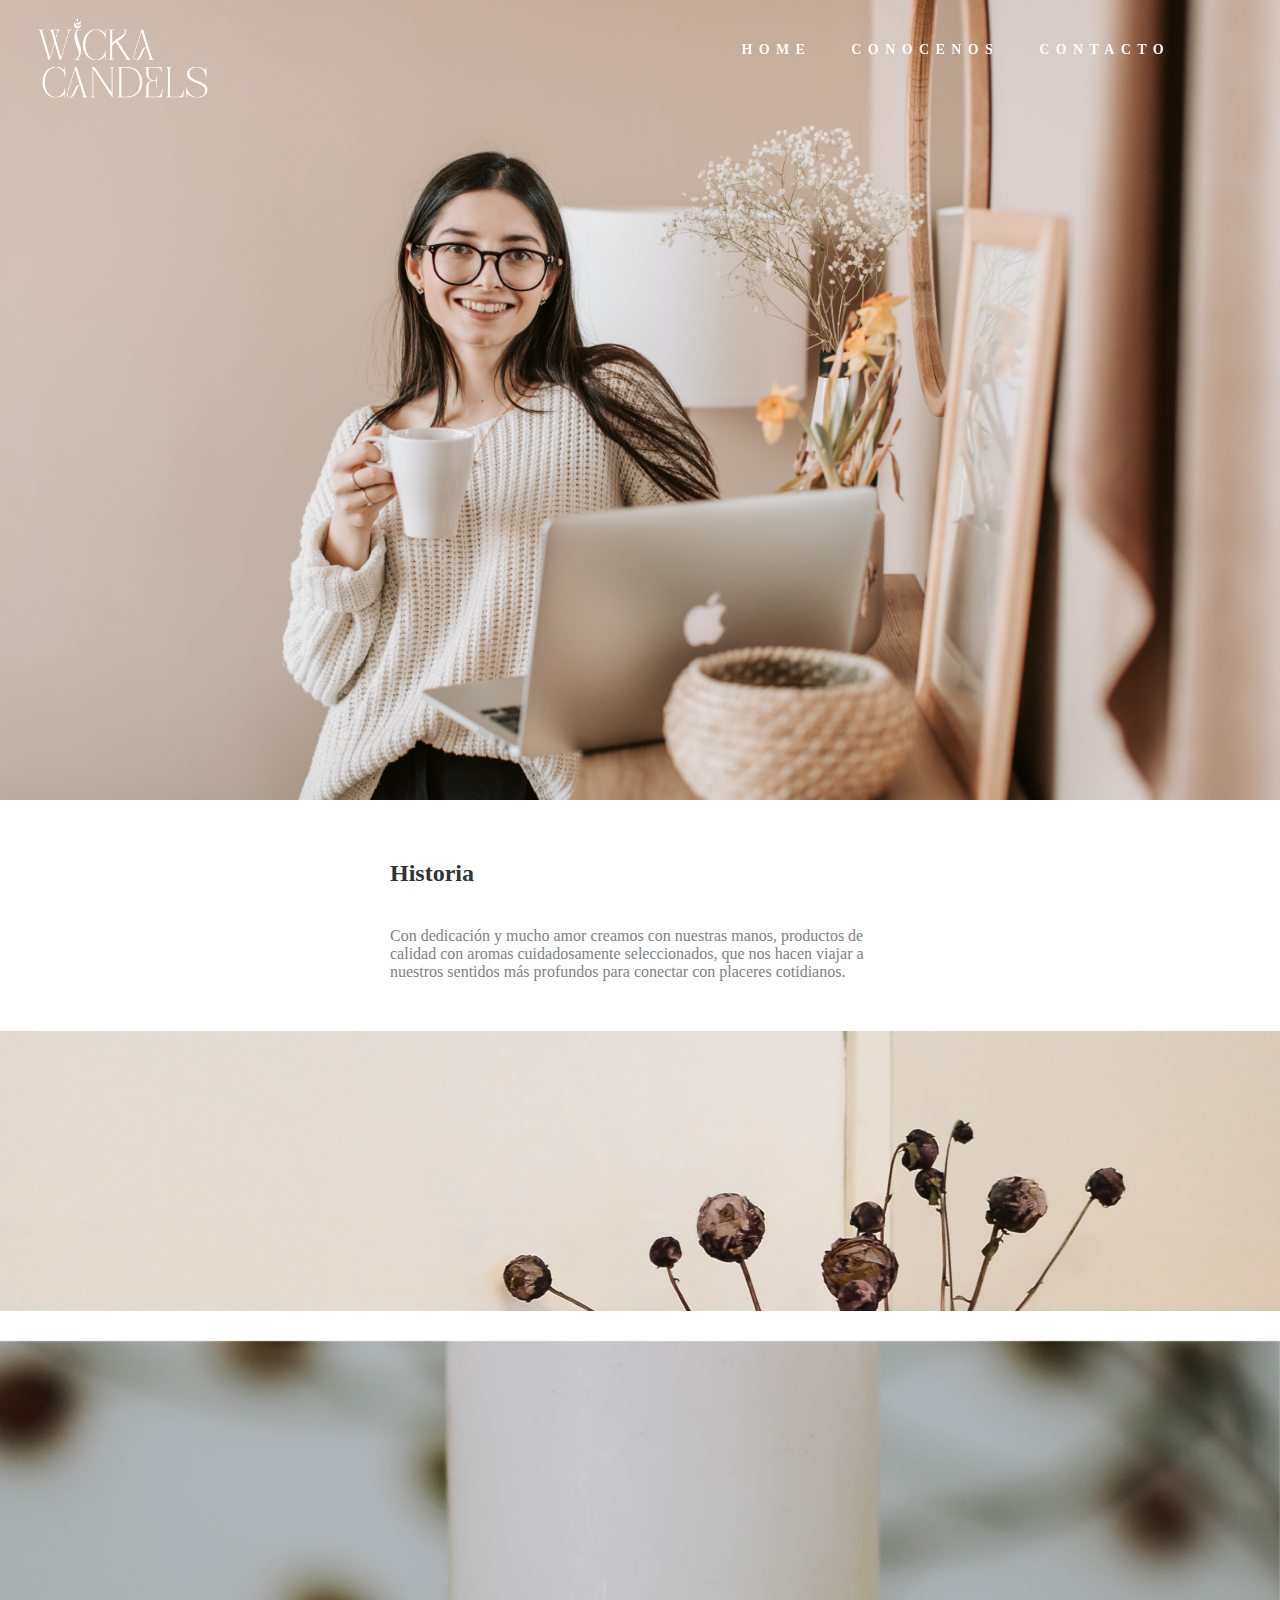
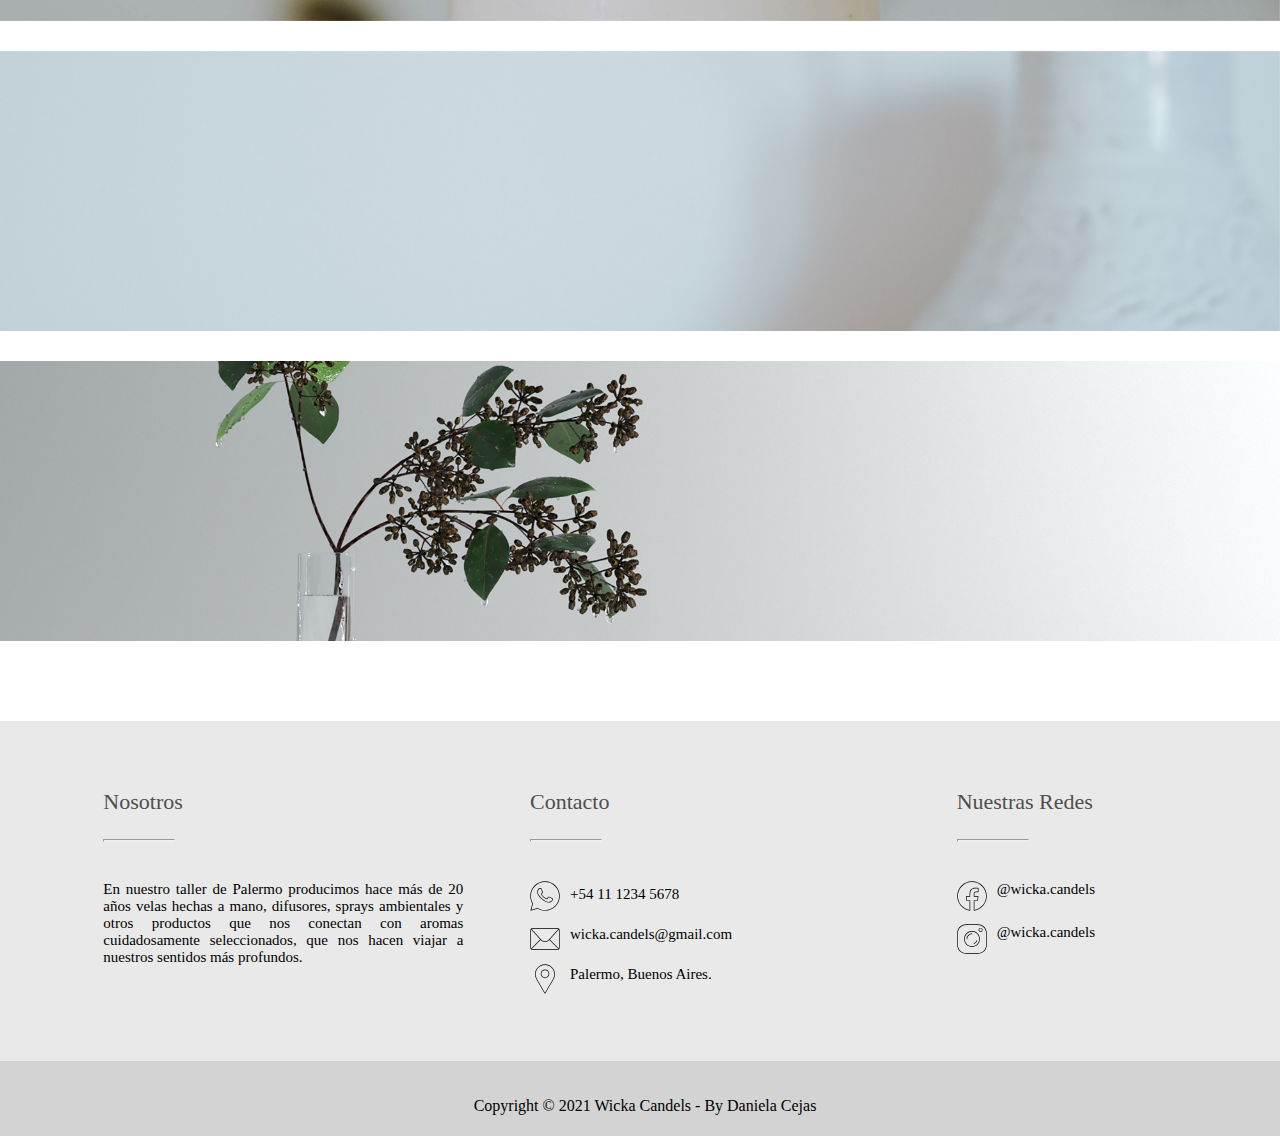
<file: conocenos.html>
<!DOCTYPE html>
<html lang="es">
<head>
    <meta charset="UTF-8">
    <meta http-equiv="X-UA-Compatible" content="IE=edge">
    <meta name="viewport" content="width=device-width, initial-scale=1.0">
    <title>Conocenos</title>
    <link rel="icon" type="image/png" href="Imagenes\1-09.png">
    <link rel="stylesheet" href="stylesheet.css" />
    <link rel="stylesheet" href="stylesheet-conocenos.css"/>
    <link href="https://cdn.jsdelivr.net/npm/bootstrap@5.1.3/dist/css/bootstrap.min.css" rel="stylesheet" integrity="sha384-1BmE4kWBq78iYhFldvKuhfTAU6auU8tT94WrHftjDbrCEXSU1oBoqyl2QvZ6jIW3" crossorigin="anonymous">

</head>
<body>
    <header> 
        <nav >
          <div class="movil">
            <input type="checkbox" id="btn_menu">
            <label for="btn_menu" class="btn_menu flex_column">
              <span id="btn_span_1" class="btn_span"></span>
              <span id="btn_span_2" class="btn_span"></span>
              <span id="btn_span_3" class="btn_span"></span>
            </label>
            <div class="container_flex">
          <div class="logo" id="logo">
            <img id="fotologo" src="Imagenes\1-08.png" alt="#" >
          </div>
          <ul class="estilonav container_menu flex_column">
              <li><a class="estiloli boton efecto" href="index.html">Home</a></li>
              <li><a class="estiloli boton efecto" href="conocenos.html">Conocenos</a></li>
              <li><a class="estiloli boton efecto" href="contacto.html">Contacto</a></li>
          </ul>
        </nav>
        </header>
        <section>
                <article class="contenedorsliders">
                    <div class="filiminas">
                      <div class="slider1">
                        <img
                          class="imagenslider"
                          src="Imagenes\pexels-vlada-karpovich-4050391.jpg"
                          alt="#"
                        />
                      </div>
                    </div>
                  </article>
                  <div class="team-grid">
                  <div class="container">
                    <div class="intro">
                        <h2 class="text-center">Historia </h2>
                        <p class="text-center">Con dedicación y mucho amor creamos con nuestras manos, productos de calidad con aromas cuidadosamente seleccionados, que nos hacen viajar a nuestros sentidos más profundos para conectar con placeres cotidianos.</p>
                    </div>
                    <div class="row people">
                        <div class="col-md-4 col-lg-3 item">
                            <div class="box" style="background-image:url(Imagenes/pexels-skylar-kang-6044254.jpg)">
                                <div class="cover">
                                    <h3 class="name">Aromas</h3>
                                    <p class="title">El aroma que elegís transforma tu espacio en único.</p>
                                    <div class="social"><a href="#"><i class="fa fa-facebook-official"></i></a><a href="#"><i class="fa fa-twitter"></i></a><a href="#"><i class="fa fa-instagram"></i></a></div>
                                </div>
                            </div>
                        </div>
                        <div class="col-md-4 col-lg-3 item">
                            <div class="box" style="background-image:url(Imagenes/pexels-lilartsy-1721096.jpg)">
                                <div class="cover">
                                    <h3 class="name">Hecho a mano</h3>
                                    <p class="title">En cada etapa del proceso de producción, de etiquetado y de empaque, los pequeños detalles se hacen a mano. </p>
                                    <div class="social"><a href="#"><i class="fa fa-facebook-official"></i></a><a href="#"><i class="fa fa-twitter"></i></a><a href="#"><i class="fa fa-instagram"></i></a></div>
                                </div>
                            </div>
                        </div>
                        <div class="col-md-4 col-lg-3 item">
                            <div class="box" style="background-image:url(Imagenes/pexels-nadi-lindsay-2972476.jpg)">
                                <div class="cover">
                                    <h3 class="name">Reutilizar</h3>
                                    <p class="title">El cuidado del medio ambiente es uno de nuestros valores principales.</p>
                                    <div class="social"><a href="#"><i class="fa fa-facebook-official"></i></a><a href="#"><i class="fa fa-twitter"></i></a><a href="#"><i class="fa fa-instagram"></i></a></div>
                                </div>
                            </div>
                        </div>
                        <div class="col-md-4 col-lg-3 item">
                            <div class="box" style="background-image:url(Imagenes/pexels-幻影多媒体-d-4160154.jpg)">
                                <div class="cover">
                                    <h3 class="name">Calidad</h3>
                                    <p class="title">Mas de 20 años de experiencia.</p>
                                    <div class="social"><a href="#"><i class="fa fa-facebook-official"></i></a><a href="#"><i class="fa fa-twitter"></i></a><a href="#"><i class="fa fa-instagram"></i></a></div>
                                </div>
                            </div>
                        </div>
                    </div>
                </div>
            </div>
            
        </section>
        <footer >

            <div class="seccion5" >
      
              <div class="contenedordivs">
      
              <!-- Div1 -->
      
              <div class="sec5div1" id="sec5div1">
                <div class="sec5frase1div1">Nosotros</div>
                <div class="sec5linea1div1"><hr class="sec5estilohr1"></div>
                <div class="sec5frase2div1">En nuestro taller de Palermo producimos hace más de 20 años velas hechas a mano, difusores, sprays ambientales y otros productos que nos conectan con aromas cuidadosamente seleccionados, que nos hacen viajar a nuestros sentidos más profundos.</div>
              </div>
      
              <!-- Div2 -->
              
                <!-- Titulo -->
              <div class="sec5div2" id="sec5div2">
                <div class="sec5frase1div2">Contacto</div>
                <div class="sec5linea1div2"><hr class="sec5estilohr1"></div>
      
                <!-- Whatsapp -->
                <div class="sec5img1div2">
                  <img class="sec5imagenesdiv2" src="Imagenes/whatsapp-103.svg" alt="#">
                </div>
                <div class="sec5frase2div2">+54 11 1234 5678</div>
      
                <!-- Mail-->
                <div class="sec5contenedormail">
                  <img class="sec5iconodiv2" src="Imagenes/mail-5886.svg" alt="#">
                </div>
                <div class="sec5frase3div2">wicka.candels@gmail.com</div>
      
                <!--Ubicacion -->
      
                <div class="sec5contenedorubi">
                  <img class="sec5iconoubi" src="Imagenes/location-2950.svg" alt="#">
                </div>
                <div class="sec5fraseubi">Palermo, Buenos Aires.</div>
      
                </div>  
      
              <!-- Div3 -->
      
              <div class="sec5div3" id="sec5div3">
      
                <div class="sec5frase1div3">Nuestras Redes</div>
                <div class="sec5linea1div3"><hr class="sec5estilohr1"></div>
      
                <div class="sec5contenedorfb">
                  <img class="sec5iconofb" src="Imagenes/facebook-5217.svg" alt="#">
                </div>
                <div class="sec5frasefb">@wicka.candels</div>
      
                <div class="sec5contenedorig">
                  <img class="sec5iconoig" src="Imagenes/instagram-logo-3499.svg" alt="#">
                </div>
      
                <div class="sec5fraseinsta">@wicka.candels</div>
      
                </div>
              
              </div>
            </div>
      
            <div class="contenedorcopy">
              <p class="textocopy">
                Copyright © 2021 Wicka Candels - By Daniela Cejas
              </p>
            </div>
      
          </footer>
    <script src="https://cdnjs.cloudflare.com/ajax/libs/jquery/3.2.1/jquery.min.js"></script>
            <script src="https://cdnjs.cloudflare.com/ajax/libs/twitter-bootstrap/4.1.3/js/bootstrap.bundle.min.js"></script>
        
   
</body>
</html>
</file>
<file: stylesheet.css>
/*BODY*/
body {
  margin: 0px;
  padding: 0px;
  overflow-x: hidden;
}

/*HEADER*/
/*SLIDER*/

.slider1 {
  max-height: 800px;
  overflow: hidden;
  width: 100vw;
}

.imagenslider {
  width: 100vw;
  background-size: cover;
  background-position: center;
  align-items: center;
  
}

/*NAV*/
nav {
  position: fixed;
  top: 0px;
  left: 0px;
  width: 100vw;
  height: 100px;
 
}

#btn_menu{
  display: none;
}

/*LOGO */
.logo{
  float: left;
  max-width: 200px;
  padding-top: 0px;
  padding-right: 0px;
  padding-bottom: 0px;
  padding-left: 30px;
}
#fotologo {
  width: 100%;
}
/*ESTILO DEL NAV*/
.estilonav {
  list-style: none;
  float: right;
  margin: 0px;
  padding: 0px;
  display: flex;
  padding: 10px 90px;
  box-sizing: border-box;
}

.estiloli {
  line-height: 80px;
  color: #fff;
  padding: 20px 20px;
  text-decoration: none;
  font-size: 14px;
  font-weight: bold;
  text-transform: uppercase;
  letter-spacing: 0.4rem;
}

.boton {
  position: relative;
  transition: all 500ms cubic-bezier(0.77, 0, 0.175, 1);
  cursor: pointer;
  user-select: none;
}
.boton:before,
.boton:after {
  content: "";
  position: absolute;
  transition: inherit;
  z-index: -1;
}

.boton:hover {
  color: rgb(95, 95, 95);
  transition-delay: 0.5s;
  text-decoration: none;
}

.boton:hover:before {
  transition-delay: 0s;
  text-decoration: none;
}

.boton:hover:after {
  background: white;
  transition-delay: 0.35s;
  opacity: 0.3;
  text-decoration: none;
}

.efecto:before {
  top: 0;
  left: 100%;
  height: 100%;
  width: 0;
  border: 1px solid;
  border-left: 0;
  border-right: 0;
  color: rgb(255, 255, 255);
  opacity: 0.5;
}

.efecto:after {
  bottom: 0;
  left: 0;
  height: 0;
  width: 100%;
  background: rgb(192, 192, 192);
}

.efecto:hover:before {
  left: 0;
  width: 100%;
}

.efecto:hover:after {
  top: 0;
  height: 100%;
}



/* SECCION2 */
.seccion2 {
  display: flex;
  flex-direction: row;
  justify-content: space-around;
  
  height: fit-content;
  padding-top: 50px;
  padding-left: 70px;
  padding-right: 70px;
  padding-bottom: 20px;
  background-color: rgb(233, 233, 233);
}
/* DIV1 */

.div2 {
  display: grid;
  grid-template-columns: 80px;
  grid-template-rows: 20% 20% 50%;
  /* border: 3px solid rgb(11, 119, 11); */
  padding: 10px;
  /*  text-justify: auto;
  overflow-wrap: break-word; */
  width: fit-content;
  height: 185px;
}

.imagendiv2 {
  grid-column-start: 1;
  grid-column-end: 1;
  grid-row-start: 1;
  grid-row-end: 2;
  max-width: 70px;
  width: fit-content;
  height: fit-content;
  /* border: 1px solid rgb(238, 133, 133); */
}

.icono2div2 {
  width: 100%;
  /* border: 1px solid black; */
}

.frase1div2 {
  padding-top: 8px;
  grid-column-start: 2;
  grid-column-end: 2;
  grid-row-start: 1;
  grid-row-end: 1;
  color: rgb(78, 78, 78);
  font-size: 22px;
  font-family: Montserrat;
  font-style: normal;
  text-align: center;
  width: fit-content;
  height: fit-content;
  text-justify: auto;
  overflow-wrap: break-word;
  /* border: 1px solid black; */
}

.linea1div2 {
  grid-column-start: 2;
  grid-column-end: 2;
  grid-row-start: 2;
  grid-row-end: 2;
  width: fit-content;
  height: fit-content;
  /* border: 1px solid black; */
}

.estilohr1 {
  height: 1px;
  width: 70px;
  background-color: rgb(240, 240, 240);
}

.frase2div2 {
  grid-column-start: 2;
  grid-column-end: 2;
  grid-row-start: 3;
  grid-row-end: 3;
  font-size: 15px;
  width: fit-content;
  height: fit-content;
  /* border: 1px solid rgb(70, 70, 70); */
  text-align: justify;
}

/* DIV2 */

.div2 {
  display: grid;
  grid-template-columns: 80px;
  grid-template-rows: 20% 20% 50%;
  /* border: 3px solid rgb(11, 119, 11); */
  padding: 10px;
  /*  text-justify: auto;
  overflow-wrap: break-word; */
  width: fit-content;
  height: 185px;
}

.imagendiv2 {
  grid-column-start: 1;
  grid-column-end: 1;
  grid-row-start: 1;
  grid-row-end: 2;
  max-width: 70px;
  width: fit-content;
  height: fit-content;
  /* border: 1px solid rgb(238, 133, 133); */
}

.icono2div2 {
  width: 100%;
  /* border: 1px solid black; */
}

.frase1div2 {
  padding-top: 8px;
  grid-column-start: 2;
  grid-column-end: 2;
  grid-row-start: 1;
  grid-row-end: 1;
  color: rgb(78, 78, 78);
  font-size: 22px;
  font-family: Montserrat;
  font-style: normal;
  text-align: center;
  width: fit-content;
  height: fit-content;
  text-justify: auto;
  overflow-wrap: break-word;
  /* border: 1px solid black; */
}

.linea1div2 {
  grid-column-start: 2;
  grid-column-end: 2;
  grid-row-start: 2;
  grid-row-end: 2;
  width: fit-content;
  height: fit-content;
  /* border: 1px solid black; */
}

.estilohr1 {
  height: 1px;
  width: 70px;
  background-color: rgb(240, 240, 240);
}

.frase2div2 {
  grid-column-start: 2;
  grid-column-end: 2;
  grid-row-start: 3;
  grid-row-end: 3;
  font-size: 15px;
  width: fit-content;
  height: fit-content;
  /* border: 1px solid rgb(70, 70, 70); */
  text-align: justify;
}

/* DIV3 */

.div3 {
  display: grid;
  grid-template-columns: 80px;
  grid-template-rows: 20% 20% 50%;
  /*border: 3px solid rgb(11, 119, 11);*/
  padding: 10px;

  /*  text-justify: auto;
  overflow-wrap: break-word; */
  width: fit-content;
  height: 185px;
}

.imagendiv3 {
  grid-column-start: 1;
  grid-column-end: 1;
  grid-row-start: 1;
  grid-row-end: 2;
  max-width: 70px;
  width: fit-content;
  height: fit-content;
  /* border: 1px solid rgb(238, 133, 133); */
}

.icono3div3 {
  width: 100%;
  /*   border: 1px solid black; */
}

.frase1div3 {
  padding-top: 8px;
  grid-column-start: 2;
  grid-column-end: 2;
  grid-row-start: 1;
  grid-row-end: 1;
  color: rgb(78, 78, 78);
  font-size: 22px;
  font-family: Montserrat;
  font-style: normal;
  text-align: center;
  width: fit-content;
  height: fit-content;
  text-justify: auto;
  overflow-wrap: break-word;
  /* border: 1px solid black; */
}

.linea1div3 {
  grid-column-start: 2;
  grid-column-end: 2;
  grid-row-start: 2;
  grid-row-end: 2;
  width: fit-content;
  height: fit-content;
  /* border: 1px solid black; */
}

.estilohr1 {
  height: 1px;
  width: 70px;
  background-color: rgb(240, 240, 240);
}

.frase2div3 {
  grid-column-start: 2;
  grid-column-end: 2;
  grid-row-start: 3;
  grid-row-end: 3;
  font-size: 15px;
  width: fit-content;
  height: fit-content;
  /* border: 1px solid rgb(70, 70, 70); */
  text-align: justify;
}

/* SECCION 3*/
.seccion3 {
  width: 100vw;
  max-height: 500px;
  overflow: hidden;
  /* border: solid 1px black; */
  position: relative;
}
.textoseccion3 {
  /* border: solid 1px rgb(212, 34, 34); */
  color: rgb(66, 66, 66);
  position: absolute;
  top: 10%;
  left: 38%;
  align-self: center;
  text-align: center;
}

.tituloseccion3 {
  font-weight: bold;
  text-transform: uppercase;
  letter-spacing: 0.4rem;
}

.imgseccion3 {
  width: 100%;
}

/*SECCION 4 */

.seccion4 {

  padding-top: 50px;
  padding-bottom: 50px;
  padding-right: 100px;
  padding-left: 100px;
  background: rgb(240, 240, 240);
  display: flex;
  flex-direction: column

}

.lineaseccion4 {
  height: 1px;
  width: 180px;
  background-color: rgb(240, 240, 240);
}

/*TITULO SECCION4*/
.tituloseccion4 {
  text-align: center;
  align-self: center;
  margin-top: 30px;
  margin-bottom: 70px;
  font-size: 20px;
}

/*GRID*/

.contenedorgridimg {
  width: 100%;
  display: grid;
  grid-template-columns: repeat(3, 1fr);
  grid-template-rows: 1fr;
  column-gap: 30px;
  row-gap: 30px;
  grid-template-areas:
    "foto1 foto2 foto3"
    "foto4 foto5 foto6";
}
.contenedorimagenindividual {
 
  text-align: center;
}

.foto {
  width: 100%;
  height: 100%;
  max-height: 300px;
  object-fit: cover;

}
.foto1 {
  grid-area: foto1;
}
.foto2 {
  grid-area: foto2;
}
.foto3 {
  grid-area: foto3;
}
.foto4 {
  grid-area: foto4;
  position: absolute;
  top: 3000px;
}
.foto5 {
  grid-area: foto5;
}
.foto6 {
  grid-area: foto6;
}
/*SECCION 5 */
.seccion5 {
  display: flex;
  flex-direction: row;
  justify-content: space-between;
  width: 100vw;
  /* height: fit-content; */
  padding-top: 50px;
  padding-left: 70px;
  padding-right: 70px;
  padding-bottom: 20px;
  background-color: rgb(233, 233, 233);
 
  flex: 1;
}

.contenedordivs{
  width: 100vw;
  display: flex;
  flex-direction: row;
  flex-wrap: nowrap;
  justify-content: space-around;
}

/* DIV1 */

.sec5div1 {
  display: grid;
  grid-template-columns: 360px;
  grid-template-rows: 20% 20% 50%;
  height: 250px;
  padding: 10px;
}

.sec5frase1div1 {
  padding-top: 8px;
  grid-column-start: 1;
  grid-column-end: 1;
  grid-row-start: 1;
  grid-row-end: 1;
  color: rgb(78, 78, 78);
  font-size: 22px;
  font-family: Montserrat;
  font-style: normal;
  text-align: center;
  width: fit-content;
  height: fit-content;
  text-justify: auto;
  overflow-wrap: break-word;
  /* border: 1px solid black; */
}

.sec5linea1div1 {
  grid-column-start: 1;
  grid-column-end: 1;
  grid-row-start: 2;
  grid-row-end: 2;
  width: fit-content;
  height: fit-content;
  /* border: 1px solid black; */
}

.sec5estilohr1 {
  height: 1px;
  width: 70px;
  background-color: rgb(240, 240, 240);
}

.sec5frase2div1 {
  grid-column-start: 1;
  grid-column-end: 1;
  grid-row-start: 3;
  grid-row-end: 3;
  font-size: 15px;
  width: fit-content;
  height: fit-content;
  /* border: 1px solid rgb(70, 70, 70); */
  text-align: justify;
}

/* DIV2 */

.sec5div2 {
  display: grid;
  grid-template-columns: 30px 330px;
  grid-template-rows: 20% 20% 3px 40px 40px;
  height: 250px;
  padding: 10px;
}

.sec5frase1div2 {
  padding-top: 8px;
  grid-column-start: 1;
  grid-column-end: 2;
  grid-row-start: 1;
  grid-row-end: 1;
  color: rgb(78, 78, 78);
  font-size: 22px;
  font-family: Montserrat;
  font-style: normal;
  text-align: center;
  width: fit-content;
  height: fit-content;
  text-justify: auto;
  overflow-wrap: break-word;
  /* border: 1px solid black; */
}

.sec5linea1div2 {
  grid-column-start: 1;
  grid-column-end: 2;
  grid-row-start: 2;
  grid-row-end: 2;
  width: fit-content;
  height: fit-content;
  /* border: 1px solid black; */
}

.sec5estilohr2 {
  height: 1px;
  width: 70px;
  background-color: rgb(240, 240, 240);
}

/*telefono*/
/*contenedor icono telefono*/
.sec5img1div2 {
  grid-column-start: 1;
  grid-column-end: 1;
  grid-row-start: 3;
  grid-row-end: 3;
  font-size: 15px;
  width: fit-content;
  height: fit-content;
  text-align: justify;
}
/*icono telefono*/
.sec5imagenesdiv2{
  width: 100%;
}
/*contenedor frase*/
.sec5frase2div2 {
  grid-column-start: 2;
  grid-column-end: 2 ;
  grid-row-start: 4;
  grid-row-end: 4;
  font-size: 15px;
  width: fit-content;
  height: fit-content;
  text-align: justify;
  padding-top: 2px;
  padding-left: 10px;
}

/*mail*/
.sec5contenedormail{
  grid-column-start: 1;
  grid-column-end: 1;
  grid-row-start: 5;
  grid-row-end: 5;
  width: fit-content;
  height: fit-content; 
}
.sec5iconodiv2{
  width: 100%;
}

.sec5frase3div2 {
  grid-column-start: 2;
  grid-column-end: 2 ;
  grid-row-start: 5;
  grid-row-end: 5;
  font-size: 15px;
  width: fit-content;
  height: fit-content;
  text-align: justify;
  padding-top: 2px;
  padding-left: 10px;
}

/*ubicacion*/
.sec5contenedorubi{
  grid-column-start: 1;
  grid-column-end: 1;
  grid-row-start: 6;
  grid-row-end: 6;
  width: fit-content;
  height: fit-content;
}
.sec5iconoubi{
  width: 100%;
}

.sec5fraseubi {
  grid-column-start: 2;
  grid-column-end: 2 ;
  grid-row-start: 6;
  grid-row-end: 6;
  font-size: 15px;
  width: fit-content;
  height: fit-content;
  text-align: justify;
  padding-top: 2px;
  padding-left: 10px;
}

/* DIV3 */
.sec5div3 {
  display: grid;
  grid-template-columns: 30px 330px;
  grid-template-rows: 20% 20% 3px 40px 80px;
  height: 250px;
  padding: 10px;
  
  /*  text-justify: auto;
  overflow-wrap: break-word; */

}

.sec5frase1div3 {
  padding-top: 8px;
  grid-column-start: 1;
  grid-column-end: 3;
  grid-row-start: 1;
  grid-row-end: 1;
  color: rgb(78, 78, 78);
  font-size: 22px;
  font-family: Montserrat;
  font-style: normal;
  text-align: center;
  width: fit-content;
  height: fit-content;
  text-justify: auto;
  /* overflow-wrap: break-word; */
}

.sec5linea1div3 {
  grid-column-start: 1;
  grid-column-end: 2;
  grid-row-start: 2;
  grid-row-end: 2;
  width: fit-content;
  height: fit-content;
  /* border: 1px solid black; */
}

.sec5estilohr3 {
  height: 1px;
  width: 70px;
  background-color: rgb(240, 240, 240);
}

.sec5contenedorfb{
  grid-column-start: 1;
  grid-column-end: 1;
  grid-row-start: 3;
  grid-row-end: 3;
  width: fit-content;
  height: fit-content;
}

.sec5iconofb{
  width: 100%;
}
.sec5frasefb{
  grid-column-start: 2;
  grid-column-end: 2;
  grid-row-start: 3;
  grid-row-end: 3;
  font-size: 15px;
  width: fit-content;
  height: fit-content;
  text-align: justify;
  padding-left: 10px;
} 


.sec5contenedorig{
  grid-column-start: 1;
  grid-column-end: 1;
  grid-row-start: 5;
  grid-row-end: 5;
  width: fit-content;
  height: fit-content;
}

.sec5iconoig{
  width: 100%;
}

.sec5fraseinsta{
  grid-column-start: 2;
  grid-column-end: 2;
  grid-row-start: 5;
  grid-row-end: 5;
  font-size: 15px;
  width: fit-content;
  height: fit-content;
  text-align: justify;
  padding-left: 10px;
} 

/*COPY*/

.contenedorcopy{
 background-color: rgb(211, 211, 211);
  width: 100vw;
  padding: 5px;
}

.textocopy{
  text-align: center;
  padding-top: 15px;
}


/* MEDIA QUERY MOVILE */

@media screen and (max-width: 768px) {
 body{
  background-color: gray;
 }
  header{
   padding: 0px;
   margin: 0px;
   
 }

  /*NAV*/
  nav {
    position: fixed;
    padding-top: 0px;
    left: 0px;
    width: 100vw;
    height: 60px;
    z-index: 1;
    
  }

 

/* MENU HAMBURGUESA*/


  /*LOGO */
  .logo{
    float: left;
    max-width: 160px;
    padding-top: 0px;
    padding-right: 0px;
    padding-bottom: 0px;
    padding-left: 20px;   
  }
  #fotologo {
    width: 100%;
  }
  /*ESTILO DEL NAV*/
  
  li {
    list-style: none;
  }
  
  a {
    display: block;
    width: 100%;
    height: 10vh;
    text-decoration: none;
    font-size: 4em;
    color: #fff;
    text-transform: capitalize;
  }
  
  .flex_column {
    display: flex;
    flex-flow: column wrap;
    justify-content: space-evenly;
    align-items: center;
  }
  
  .felx_row {
    display: flex;
    justify-content: center;
    align-items: center;
  }
  
  .movil {
    width: 100%;
    height: 100vh;
    
  }
  #btn_menu,
  .btn_menu {
    position: fixed;
    top: 20px;
    right: 20px;
    z-index: 3;
  }
  
  #btn_menu {
      display: none;
  }
  
  .btn_menu {
    width: 40px;
    height: 40px;
    color: red;
  }
  
  
  .btn_span {
    position: absolute;
    top:0;
    width: 30px;
    height: 5px;
    background: #aaaaaa;
    transition: all .3s ease;
  }
  .btn_span:nth-child(2) {
    top: 10px
  }
  .btn_span:nth-child(3) {
    top: 20px
  }
  #btn_menu:checked ~ .btn_menu #btn_span_1 {
    top: 10px;
    transform: rotate(45deg);
  }
  #btn_menu:checked ~ .btn_menu #btn_span_2{
    opacity: 0;
  }
  #btn_menu:checked ~ .btn_menu #btn_span_3{
    top:10px;
    transform: rotate(-45deg);
  }
  
  
  .container_flex {
    position: relative;
    width: 100%;
    height: 100vh;
    overflow: hidden;
  }
  
  .container_menu {
    width: 100%;
    height: 100vh;
    
  }
  
  .container_menu {
    position: absolute;
    top: 0;
    right: -100vw;
    width: 100%;
    height: 100vh;
    background: #363636;
    transition: all .5s ease;
    z-index: 2;
    opacity: 0.5;
  }
  
  #btn_menu:checked ~ .container_flex .container_menu {
    right: 0;
  }
  
  .boton {
    position: relative;
    transition: all 500ms cubic-bezier(0.77, 0, 0.175, 1);
    cursor: pointer;
    user-select: none;
  }
  .boton:before,
  .boton:after {
    content: "";
    position: absolute;

    transition: none;
    z-index: -1;
  }
  
  .boton:hover {
    color: rgb(95, 95, 95);
    transition-delay: none;
    text-decoration: none;
  }
  
  .boton:hover:before {
    transition-delay: none;
    text-decoration: none;
  }
  
  .boton:hover:after {
    background: white;
    transition-delay: none;
    opacity: 0.3;
    text-decoration: none;
  }
  
  .efecto:before {
    top: 0;
    left: 100%;
    height: 100%;
    width: 0;
    border: 0px solid;
    border-left: 0;
    border-right: 0;
    color: rgb(255, 255, 255);
    opacity: 0.5;
  }
  
  .efecto:after {
   display:none;
   
  }
  
  .efecto:hover:before {
    left: 0;
    width: 100%;
  }
  
  .efecto:hover:after {
    top: 0;
    height: 100%;
  }
  


/*SLIDER*/

.slider1 {
  max-height: 800px;
  overflow: hidden;
  width: 100vw;
}

.imagenslider {
  width: 100vw;
  background-size: cover;
  background-position: center;
  align-items: center;
  z-index: 1;
}

/* SECCION2 */
.seccion2 {
  display: flex;
  flex-direction: column;
  justify-content: space-around;

  height: fit-content;
  padding-top: 50px;
  padding-left:10px;
  padding-right: 20px;
  padding-bottom: 20px;
  background-color: rgb(233, 233, 233);
}
/* DIV1 */

.div2 {
  display: grid;
  grid-template-columns: 80px;
  grid-template-rows: 20% 20% 50%;
  padding: 10px;

  width: fit-content;
  height: 185px;
}

.imagendiv2 {
  grid-column-start: 1;
  grid-column-end: 1;
  grid-row-start: 1;
  grid-row-end: 2;
  max-width: 70px;
  width: fit-content;
  height: fit-content;
  /* border: 1px solid rgb(238, 133, 133); */
}

.icono2div2 {
  width: 100%;
}

.frase1div2 {
  padding-top: 8px;
  grid-column-start: 2;
  grid-column-end: 2;
  grid-row-start: 1;
  grid-row-end: 1;
  color: rgb(78, 78, 78);
  font-size: 22px;
  font-family: Montserrat;
  font-style: normal;
  text-align: center;
  width: fit-content;
  height: fit-content;
  text-justify: auto;
  overflow-wrap: break-word;
  /* border: 1px solid black; */
}

.linea1div2 {
  grid-column-start: 2;
  grid-column-end: 2;
  grid-row-start: 2;
  grid-row-end: 2;
  width: fit-content;
  height: fit-content;
  /* border: 1px solid black; */
}

.estilohr1 {
  height: 1px;
  width: 70px;
  background-color: rgb(240, 240, 240);
}

.frase2div2 {
  grid-column-start: 2;
  grid-column-end: 2;
  grid-row-start: 3;
  grid-row-end: 3;
  font-size: 15px;
  width: fit-content;
  height: fit-content;
  /* border: 1px solid rgb(70, 70, 70); */
  text-align: justify;
}

/* DIV2 */

.div2 {
  display: grid;
  grid-template-columns: 80px;
  grid-template-rows: 20% 20% 50%;
  /* border: 3px solid rgb(11, 119, 11); */
  padding: 10px;
  /*  text-justify: auto;
  overflow-wrap: break-word; */
  width: fit-content;
  height: 185px;
}

.imagendiv2 {
  grid-column-start: 1;
  grid-column-end: 1;
  grid-row-start: 1;
  grid-row-end: 2;
  max-width: 70px;
  width: fit-content;
  height: fit-content;
  /* border: 1px solid rgb(238, 133, 133); */
}

.icono2div2 {
  width: 100%;
  /* border: 1px solid black; */
}

.frase1div2 {
  padding-top: 8px;
  grid-column-start: 2;
  grid-column-end: 2;
  grid-row-start: 1;
  grid-row-end: 1;
  color: rgb(78, 78, 78);
  font-size: 22px;
  font-family: Montserrat;
  font-style: normal;
  text-align: center;
  width: fit-content;
  height: fit-content;
  text-justify: auto;
  overflow-wrap: break-word;
  /* border: 1px solid black; */
}

.linea1div2 {
  grid-column-start: 2;
  grid-column-end: 2;
  grid-row-start: 2;
  grid-row-end: 2;
  width: fit-content;
  height: fit-content;
  /* border: 1px solid black; */
}

.estilohr1 {
  height: 1px;
  width: 70px;
  background-color: rgb(240, 240, 240);
}

.frase2div2 {
  grid-column-start: 2;
  grid-column-end: 2;
  grid-row-start: 3;
  grid-row-end: 3;
  font-size: 15px;
  width: fit-content;
  height: fit-content;
  /* border: 1px solid rgb(70, 70, 70); */
  text-align: justify;
}

/* DIV3 */

.div3 {
  display: grid;
  grid-template-columns: 80px;
  grid-template-rows: 20% 20% 50%;
  padding: 10px;
  width: fit-content;
  height: 185px;
}

.imagendiv3 {
  grid-column-start: 1;
  grid-column-end: 1;
  grid-row-start: 1;
  grid-row-end: 2;
  max-width: 70px;
  width: fit-content;
  height: fit-content;
  /* border: 1px solid rgb(238, 133, 133); */
}

.icono3div3 {
  width: 100%;
  /*   border: 1px solid black; */
}

.frase1div3 {
  padding-top: 8px;
  grid-column-start: 2;
  grid-column-end: 2;
  grid-row-start: 1;
  grid-row-end: 1;
  color: rgb(78, 78, 78);
  font-size: 22px;
  font-family: Montserrat;
  font-style: normal;
  text-align: center;
  width: fit-content;
  height: fit-content;
  text-justify: auto;
  overflow-wrap: break-word;
  /* border: 1px solid black; */
}

.linea1div3 {
  grid-column-start: 2;
  grid-column-end: 2;
  grid-row-start: 2;
  grid-row-end: 2;
  width: fit-content;
  height: fit-content;
  /* border: 1px solid black; */
}

.estilohr1 {
  height: 1px;
  width: 70px;
  background-color: rgb(240, 240, 240);
}

.frase2div3 {
  grid-column-start: 2;
  grid-column-end: 2;
  grid-row-start: 3;
  grid-row-end: 3;
  font-size: 15px;
  width: fit-content;
  height: fit-content;
  /* border: 1px solid rgb(70, 70, 70); */
  text-align: justify;
}

/* SECCION 3*/
.seccion3 {
  width: 100vw;
  max-height: 500px;
  overflow: hidden;
  /* border: solid 1px black; */
  position: relative;
}

.textoseccion3 {
  /* border: solid 1px rgb(212, 34, 34); */
  color: rgb(66, 66, 66);
  position: absolute;
  top: 5%;
  left: 10%;
  align-self: center;
  text-align: center;
}

.tituloseccion3 {
  font-weight: bold;
  text-transform: uppercase;
  letter-spacing: 0.4rem;
}


.imgseccion3 {
   width: 100%;
  /*border: solid 10px rgb(34, 212, 138);*/
}

/*SECCION 4 */

.seccion4 {
  width: 100vw;
  padding-top: 30px;
  padding-bottom: 60px;
  padding-right: 50px;
  padding-left: 50px;
  background: rgb(240, 240, 240);
}

.lineaseccion4 {
  height: 1px;
  width: 180px;
  background-color: rgb(240, 240, 240);
}
/*TITULO SECCION4*/
.tituloseccion4 {
  text-align: center;
  align-self: center;
  margin-top: 30px;
  margin-bottom: 70px;
}

/*GRID*/
.contenedormobile{
  display:flex;
}

.contenedorgridimg {
  
  width: 100vw;
  display: grid;
  grid-template-columns: repeat(3, 1fr);
  grid-template-rows: 1fr;
  column-gap: 20px;
  row-gap: 20px;
  grid-template-areas:
    "foto1 foto2 foto3"
    "foto4 foto5 foto6";
}

.contenedorimagenindividual {
  text-align: center;
}

.foto {
  width: 100%;
  height: 100%;
  max-height: 300px;
  object-fit: cover;
}

.foto1 {
  grid-area: foto1;
}
.foto2 {
  grid-area: foto2;
}
.foto3 {
  grid-area: foto3;
}
.foto4 {
  grid-area: foto4;
  position: absolute;
  top: 3000px;
}
.foto5 {
  grid-area: foto5;
}
.foto6 {
  grid-area: foto6;
}

/*SECCION 5 */
.seccion5 {
  display: flex;
  flex-direction: column;
  justify-content: space-between;
  width: 100vw;
  /* height: fit-content; */
  padding-top: 50px;
  padding-left: 50px;
  padding-right: 70px;
  padding-bottom: 20px;
  background-color: rgb(233, 233, 233);
  flex: 1;
}

.contenedordivs{
  width: 100vw;
  display: flex;
  flex-direction: column;
 
  justify-content: space-around;
}

/* DIV1 */

.sec5div1 {
  display: grid;
  grid-template-columns: 360px;
  grid-template-rows: 20% 20% 50%;
  height: 250px;
  padding: 10px;
}

.sec5frase1div1 {
  padding-top: 8px;
  grid-column-start: 1;
  grid-column-end: 1;
  grid-row-start: 1;
  grid-row-end: 1;
  color: rgb(78, 78, 78);
  font-size: 22px;
  font-family: Montserrat;
  font-style: normal;
  text-align: center;
  width: fit-content;
  height: fit-content;
  text-justify: auto;
  overflow-wrap: break-word;
  /* border: 1px solid black; */
}

.sec5linea1div1 {
  grid-column-start: 1;
  grid-column-end: 1;
  grid-row-start: 2;
  grid-row-end: 2;
  width: fit-content;
  height: fit-content;
  /* border: 1px solid black; */
}

.sec5estilohr1 {
  height: 1px;
  width: 70px;
  background-color: rgb(240, 240, 240);
}

.sec5frase2div1 {
  grid-column-start: 1;
  grid-column-end: 1;
  grid-row-start: 3;
  grid-row-end: 3;
  font-size: 15px;
  width: fit-content;
  height: fit-content;
  /* border: 1px solid rgb(70, 70, 70); */
  text-align: justify;
}

/* DIV2 */

.sec5div2 {
  display: grid;
  grid-template-columns: 30px 330px;
  grid-template-rows: 20% 20% 3px 40px 40px;
  height: 250px;
  padding: 10px;
}

.sec5frase1div2 {
  padding-top: 8px;
  grid-column-start: 1;
  grid-column-end: 2;
  grid-row-start: 1;
  grid-row-end: 1;
  color: rgb(78, 78, 78);
  font-size: 22px;
  font-family: Montserrat;
  font-style: normal;
  text-align: center;
  width: fit-content;
  height: fit-content;
  text-justify: auto;
  overflow-wrap: break-word;
  /* border: 1px solid black; */
}

.sec5linea1div2 {
  grid-column-start: 1;
  grid-column-end: 2;
  grid-row-start: 2;
  grid-row-end: 2;
  width: fit-content;
  height: fit-content;
  /* border: 1px solid black; */
}

.sec5estilohr2 {
  height: 1px;
  width: 70px;
  background-color: rgb(240, 240, 240);
}

/*telefono*/
/*contenedor icono telefono*/
.sec5img1div2 {
  grid-column-start: 1;
  grid-column-end: 1;
  grid-row-start: 3;
  grid-row-end: 3;
  font-size: 15px;
  width: fit-content;
  height: fit-content;
  text-align: justify;
}
/*icono telefono*/
.sec5imagenesdiv2{
  width: 100%;
}
/*contenedor frase*/
.sec5frase2div2 {
  grid-column-start: 2;
  grid-column-end: 2 ;
  grid-row-start: 4;
  grid-row-end: 4;
  font-size: 15px;
  width: fit-content;
  height: fit-content;
  text-align: justify;
  padding-top: 2px;
  padding-left: 10px;
}

/*mail*/
.sec5contenedormail{
  grid-column-start: 1;
  grid-column-end: 1;
  grid-row-start: 5;
  grid-row-end: 5;
  width: fit-content;
  height: fit-content; 
}
.sec5iconodiv2{
  width: 100%;
}

.sec5frase3div2 {
  grid-column-start: 2;
  grid-column-end: 2 ;
  grid-row-start: 5;
  grid-row-end: 5;
  font-size: 15px;
  width: fit-content;
  height: fit-content;
  text-align: justify;
  padding-top: 2px;
  padding-left: 10px;
}

/*ubicacion*/
.sec5contenedorubi{
  grid-column-start: 1;
  grid-column-end: 1;
  grid-row-start: 6;
  grid-row-end: 6;
  width: fit-content;
  height: fit-content;
}
.sec5iconoubi{
  width: 100%;
}

.sec5fraseubi {
  grid-column-start: 2;
  grid-column-end: 2 ;
  grid-row-start: 6;
  grid-row-end: 6;
  font-size: 15px;
  width: fit-content;
  height: fit-content;
  text-align: justify;
  padding-top: 2px;
  padding-left: 10px;
}

/* DIV3 */
.sec5div3 {
  display: grid;
  grid-template-columns: 30px 330px;
  grid-template-rows: 20% 20% 3px 40px 80px;
  height: 250px;
  padding: 10px;
  
  /*  text-justify: auto;
  overflow-wrap: break-word; */

}

.sec5frase1div3 {
  padding-top: 8px;
  grid-column-start: 1;
  grid-column-end: 3;
  grid-row-start: 1;
  grid-row-end: 1;
  color: rgb(78, 78, 78);
  font-size: 22px;
  font-family: Montserrat;
  font-style: normal;
  text-align: center;
  width: fit-content;
  height: fit-content;
  text-justify: auto;
  /* overflow-wrap: break-word; */
}

.sec5linea1div3 {
  grid-column-start: 1;
  grid-column-end: 2;
  grid-row-start: 2;
  grid-row-end: 2;
  width: fit-content;
  height: fit-content;
  /* border: 1px solid black; */
}

.sec5estilohr3 {
  height: 1px;
  width: 70px;
  background-color: rgb(240, 240, 240);
}

.sec5contenedorfb{
  grid-column-start: 1;
  grid-column-end: 1;
  grid-row-start: 3;
  grid-row-end: 3;
  width: fit-content;
  height: fit-content;
}

.sec5iconofb{
  width: 100%;
}
.sec5frasefb{
  grid-column-start: 2;
  grid-column-end: 2;
  grid-row-start: 3;
  grid-row-end: 3;
  font-size: 15px;
  width: fit-content;
  height: fit-content;
  text-align: justify;
  padding-left: 10px;
} 


.sec5contenedorig{
  grid-column-start: 1;
  grid-column-end: 1;
  grid-row-start: 5;
  grid-row-end: 5;
  width: fit-content;
  height: fit-content;
}

.sec5iconoig{
  width: 100%;
}

.sec5fraseinsta{
  grid-column-start: 2;
  grid-column-end: 2;
  grid-row-start: 5;
  grid-row-end: 5;
  font-size: 15px;
  width: fit-content;
  height: fit-content;
  text-align: justify;
  padding-left: 10px;
} 


}


/* media query tablet */

@media screen and (min-width: 768px) and (max-width: 1023px) {
   /*NAV*/
   nav {
    position: fixed;
    padding-top: 0px;
    left: 0px;
    width: 100vw;
    height: 60px;
   
    opacity: 0.4;
  }

/* MENU HAMBURGUESA*/


  /*LOGO */
  .logo{
    float: left;
    max-width: 130px;
    padding-top: 0px;
    padding-right: 0px;
    padding-bottom: 0px;
    padding-left: 20px;   
  }
  #fotologo {
    width: 100%;
  }
  /*ESTILO DEL NAV*/
  
  li {
    list-style: none;
  }
  
  a {
    display: block;
    width: 100%;
    height: 10vh;
    text-decoration: none;
    font-size: 4em;
    color: #fff;
    text-transform: capitalize;
  }
  
  .flex_column {
    display: flex;
    flex-flow: column wrap;
    justify-content: space-evenly;
    align-items: center;
  }
  
  .felx_row {
    display: flex;
    justify-content: center;
    align-items: center;
  }
  
  .movil {
    width: 100%;
    height: 100vh;
    
  }
  #btn_menu,
  .btn_menu {
    position: fixed;
    top: 20px;
    right: 20px;
    z-index: 3;
  }
  
  #btn_menu {
      display: none;
  }
  
  .btn_menu {
    width: 40px;
    height: 40px;
    color: red;
  }
  
  
  .btn_span {
    position: absolute;
    top:0;
    width: 30px;
    height: 5px;
    background: #e9e8e8;
    transition: all .3s ease;
  }
  .btn_span:nth-child(2) {
    top: 10px
  }
  .btn_span:nth-child(3) {
    top: 20px
  }
  #btn_menu:checked ~ .btn_menu #btn_span_1 {
    top: 10px;
    transform: rotate(45deg);
  }
  #btn_menu:checked ~ .btn_menu #btn_span_2{
    opacity: 0;
  }
  #btn_menu:checked ~ .btn_menu #btn_span_3{
    top:10px;
    transform: rotate(-45deg);
  }
  
  
  .container_flex {
    position: relative;
    width: 100%;
    height: 100vh;
    overflow: hidden;
  }
  
  .container_menu {
    width: 100%;
    height: 100vh;
    
  }
  
  .container_menu {
    position: absolute;
    top: 0;
    right: -100vw;
    width: 100%;
    height: 100vh;
    background: #363636;
    transition: all .5s ease;
    z-index: 2;
    opacity: 0.5;
  }
  
  #btn_menu:checked ~ .container_flex .container_menu {
    right: 0;
  }
  
  .boton {
    position: relative;
    transition: all 500ms cubic-bezier(0.77, 0, 0.175, 1);
    cursor: pointer;
    user-select: none;
  }
  .boton:before,
  .boton:after {
    content: "";
    position: absolute;

    transition: none;
    z-index: -1;
  }
  
  .boton:hover {
    color: rgb(95, 95, 95);
    transition-delay: none;
    text-decoration: none;
  }
  
  .boton:hover:before {
    transition-delay: none;
    text-decoration: none;
  }
  
  .boton:hover:after {
    background: white;
    transition-delay: none;
    opacity: 0.3;
    text-decoration: none;
  }
  
  .efecto:before {
    top: 0;
    left: 100%;
    height: 100%;
    width: 0;
    border: 0px solid;
    border-left: 0;
    border-right: 0;
    color: rgb(255, 255, 255);
    opacity: 0.5;
  }
  
  .efecto:after {
   display:none;
   
  }
  
  .efecto:hover:before {
    left: 0;
    width: 100%;
  }
  
  .efecto:hover:after {
    top: 0;
    height: 100%;
  }
  .seccion2 {
    display: flex;
    flex-direction: column;
    justify-content: space-around;
    width: 100vw;
    height: fit-content;
    padding-top: 50px;
    padding-left: 70px;
    padding-right: 70px;
    padding-bottom: 20px;
    background-color: rgb(233, 233, 233);
  }
  .seccion5 {
    display: flex;
    flex-direction: column;
    justify-content: space-between;
    width: 100vw;
    /* height: fit-content; */
    padding-top: 50px;
    padding-left: 50px;
    padding-right: 90px;
    padding-bottom: 20px;
    background-color: rgb(233, 233, 233);
    flex: 1;
  }
  .contenedordivs{
    
    width: 100vw;
    display: flex;
    flex-direction: column;
  
    justify-content: space-around;
  }
  /* DIV1 */

.sec5div1 {
  display: grid;
  grid-template-columns: 360px;
  grid-template-rows: 20% 20% 50%;
  height: 250px;
  padding: 10px;
  
}

.sec5frase1div1 {
  padding-top: 8px;
  grid-column-start: 1;
  grid-column-end: 1;
  grid-row-start: 1;
  grid-row-end: 1;
  color: rgb(78, 78, 78);
  font-size: 22px;
  font-family: Montserrat;
  font-style: normal;
  text-align: center;
  width: fit-content;
  height: fit-content;
  text-justify: auto;
  overflow-wrap: break-word;
  /* border: 1px solid black; */
}

.sec5linea1div1 {
  grid-column-start: 1;
  grid-column-end: 1;
  grid-row-start: 2;
  grid-row-end: 2;
  width: fit-content;
  height: fit-content;
  /* border: 1px solid black; */
}

.sec5estilohr1 {
  height: 1px;
  width: 70px;
  background-color: rgb(240, 240, 240);
}

.sec5frase2div1 {
  grid-column-start: 1;
  grid-column-end: 1;
  grid-row-start: 3;
  grid-row-end: 3;
  font-size: 15px;
  width: fit-content;
  height: fit-content;
  /* border: 1px solid rgb(70, 70, 70); */
  text-align: justify;
}

/* DIV2 */

.sec5div2 {
  display: grid;
  grid-template-columns: 30px 330px;
  grid-template-rows: 20% 20% 3px 40px 40px;
  height: 250px;
  padding: 10px;
}

.sec5frase1div2 {
  padding-top: 8px;
  grid-column-start: 1;
  grid-column-end: 2;
  grid-row-start: 1;
  grid-row-end: 1;
  color: rgb(78, 78, 78);
  font-size: 22px;
  font-family: Montserrat;
  font-style: normal;
  text-align: center;
  width: fit-content;
  height: fit-content;
  text-justify: auto;
  overflow-wrap: break-word;
  /* border: 1px solid black; */
}

.sec5linea1div2 {
  grid-column-start: 1;
  grid-column-end: 2;
  grid-row-start: 2;
  grid-row-end: 2;
  width: fit-content;
  height: fit-content;
  /* border: 1px solid black; */
}

.sec5estilohr2 {
  height: 1px;
  width: 70px;
  background-color: rgb(240, 240, 240);
}

/*telefono*/
/*contenedor icono telefono*/
.sec5img1div2 {
  grid-column-start: 1;
  grid-column-end: 1;
  grid-row-start: 3;
  grid-row-end: 3;
  font-size: 15px;
  width: fit-content;
  height: fit-content;
  text-align: justify;
}
/*icono telefono*/
.sec5imagenesdiv2{
  width: 100%;
}
/*contenedor frase*/
.sec5frase2div2 {
  grid-column-start: 2;
  grid-column-end: 2 ;
  grid-row-start: 4;
  grid-row-end: 4;
  font-size: 15px;
  width: fit-content;
  height: fit-content;
  text-align: justify;
  padding-top: 2px;
  padding-left: 10px;
}

/*mail*/
.sec5contenedormail{
  grid-column-start: 1;
  grid-column-end: 1;
  grid-row-start: 5;
  grid-row-end: 5;
  width: fit-content;
  height: fit-content; 
}
.sec5iconodiv2{
  width: 100%;
}

.sec5frase3div2 {
  grid-column-start: 2;
  grid-column-end: 2 ;
  grid-row-start: 5;
  grid-row-end: 5;
  font-size: 15px;
  width: fit-content;
  height: fit-content;
  text-align: justify;
  padding-top: 2px;
  padding-left: 10px;
}

/*ubicacion*/
.sec5contenedorubi{
  grid-column-start: 1;
  grid-column-end: 1;
  grid-row-start: 6;
  grid-row-end: 6;
  width: fit-content;
  height: fit-content;
}
.sec5iconoubi{
  width: 100%;
}

.sec5fraseubi {
  grid-column-start: 2;
  grid-column-end: 2 ;
  grid-row-start: 6;
  grid-row-end: 6;
  font-size: 15px;
  width: fit-content;
  height: fit-content;
  text-align: justify;
  padding-top: 2px;
  padding-left: 10px;
}

/* DIV3 */
.sec5div3 {
  display: grid;
  grid-template-columns: 30px 330px;
  grid-template-rows: 20% 20% 3px 40px 80px;
  height: 250px;
  padding: 10px;
  
  /*  text-justify: auto;
  overflow-wrap: break-word; */

}

.sec5frase1div3 {
  padding-top: 8px;
  grid-column-start: 1;
  grid-column-end: 3;
  grid-row-start: 1;
  grid-row-end: 1;
  color: rgb(78, 78, 78);
  font-size: 22px;
  font-family: Montserrat;
  font-style: normal;
  text-align: center;
  width: fit-content;
  height: fit-content;
  text-justify: auto;
  /* overflow-wrap: break-word; */
}

.sec5linea1div3 {
  grid-column-start: 1;
  grid-column-end: 2;
  grid-row-start: 2;
  grid-row-end: 2;
  width: fit-content;
  height: fit-content;
  /* border: 1px solid black; */
}

.sec5estilohr3 {
  height: 1px;
  width: 70px;
  background-color: rgb(240, 240, 240);
}

.sec5contenedorfb{
  grid-column-start: 1;
  grid-column-end: 1;
  grid-row-start: 3;
  grid-row-end: 3;
  width: fit-content;
  height: fit-content;
}

.sec5iconofb{
  width: 100%;
}
.sec5frasefb{
  grid-column-start: 2;
  grid-column-end: 2;
  grid-row-start: 3;
  grid-row-end: 3;
  font-size: 15px;
  width: fit-content;
  height: fit-content;
  text-align: justify;
  padding-left: 10px;
} 


.sec5contenedorig{
  grid-column-start: 1;
  grid-column-end: 1;
  grid-row-start: 5;
  grid-row-end: 5;
  width: fit-content;
  height: fit-content;
}

.sec5iconoig{
  width: 100%;
}

.sec5fraseinsta{
  grid-column-start: 2;
  grid-column-end: 2;
  grid-row-start: 5;
  grid-row-end: 5;
  font-size: 15px;
  width: fit-content;
  height: fit-content;
  text-align: justify;
  padding-left: 10px;
} 



}
</file>
<file: stylesheet-conocenos.css>
/*SLIDER*/

.slider1 {
    max-height: 800px;
    overflow: hidden;
    width: 100vw;
  }
  
  .imagenslider {
    width: 100vw;
    background-size: cover;
    background-position: center;
    align-items: center;
    
  }

  .team-grid {
    color:#313437;
    background-color:#fff;
  }
  
  .team-grid p {
    color:#7d8285;
  }
  
  .team-grid h2 {
    font-weight:bold;
    margin-bottom:40px;
    padding-top:40px;
    color:inherit;
  }
  
  @media (max-width:767px) {
    .team-grid h2 {
      margin-bottom:25px;
      padding-top:25px;
      font-size:24px;
    }
  }
  
  .team-grid .intro {
    font-size:16px;
    max-width:500px;
    margin:0 auto;
  }
  
  .team-grid .intro p {
    margin-bottom:0;
  }
  
  .team-grid .people {
    padding:50px 0;
  }
  
  .team-grid .item {
    margin-bottom:30px;
  }
  
  .team-grid .item .box {
    text-align:center;
    background-repeat:no-repeat;
    background-size:cover;
    background-position:center;
    height:280px;
    position:relative;
    overflow:hidden;
  }
  
  .team-grid .item .cover {
    position:absolute;
    top:0;
    left:0;
    width:100%;
    height:100%;
    background-color:rgba(117, 117, 117, 0.75);
    transition:opacity 0.15s ease-in;
    opacity:0;
    padding-top:80px;
    color:#fff;
    text-shadow:1px 1px 1px rgba(0,0,0,0.15);
  }
  
  .team-grid .item:hover .cover {
    opacity:1;
  }
  
  .team-grid .item .name {
    font-weight:bold;
    margin-bottom:8px;
  }
  
  .team-grid .item .title {
    text-transform:uppercase;
    font-weight:bold;
    color:#ffffff;
    letter-spacing:2px;
    font-size:13px;
    margin-bottom:20px;
  }
  
  .team-grid .social {
    font-size:18px;
  }
  
  .team-grid .social a {
    color:inherit;
    margin:0 10px;
    display:inline-block;
    opacity:0.7;
  }
  
  .team-grid .social a:hover {
    opacity:1;
  }
</file>
